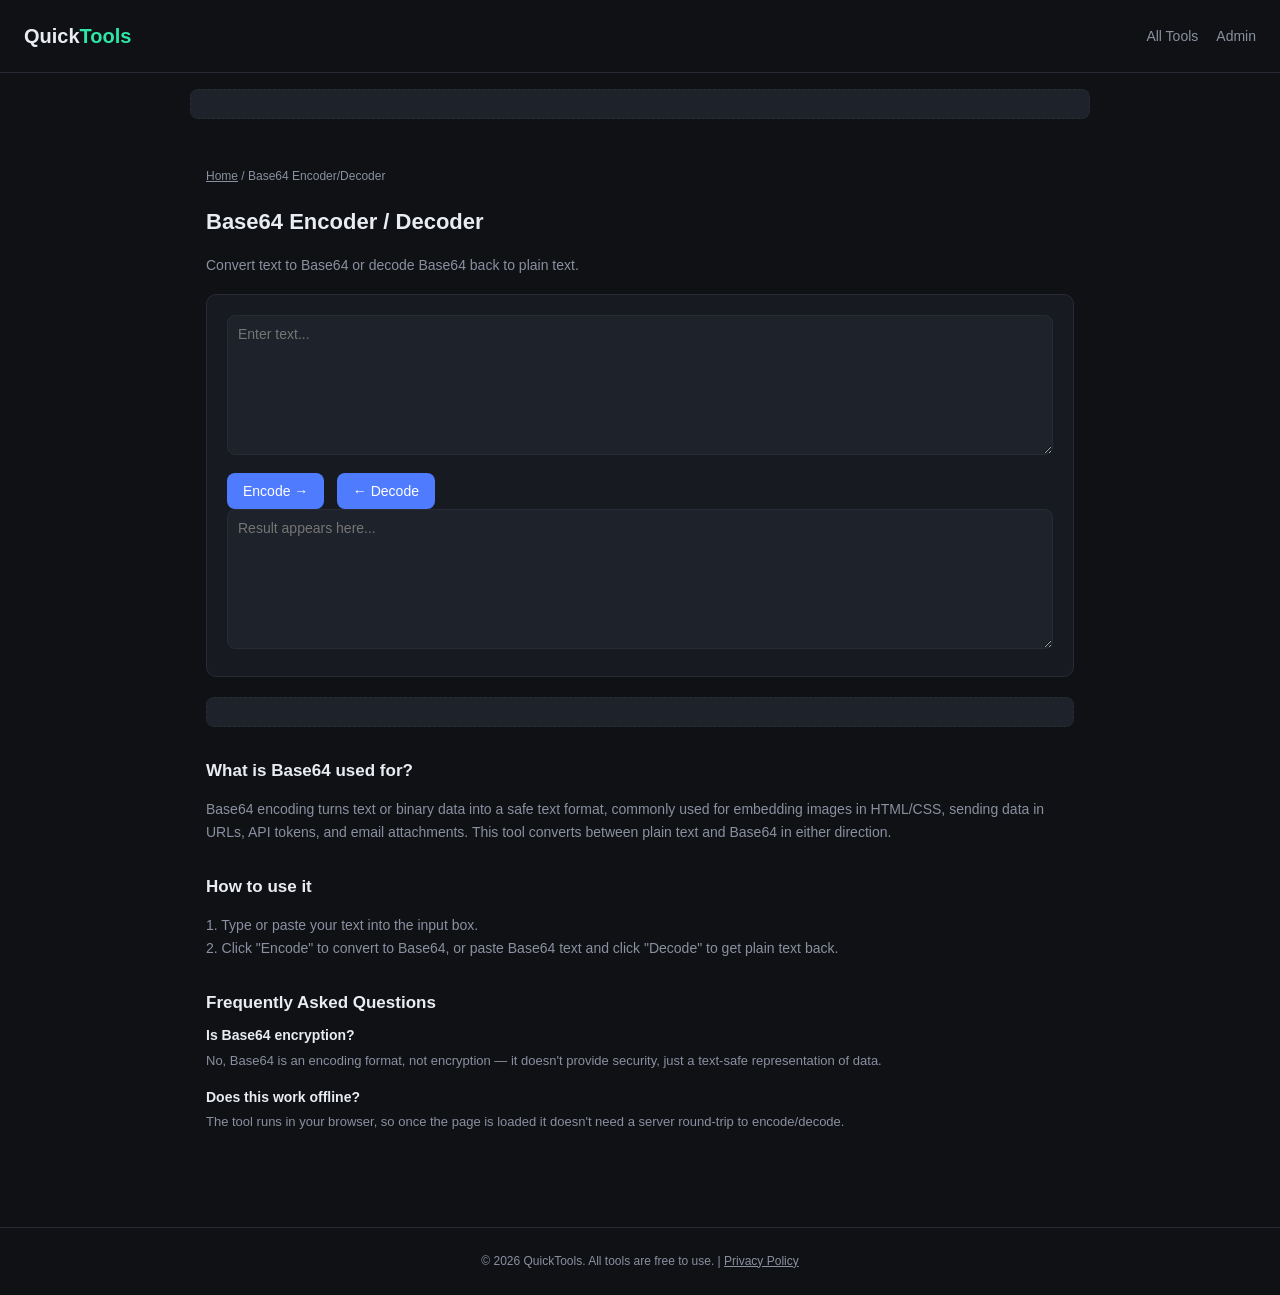
<file: base64-encoder-decoder.html>
<!DOCTYPE html>
<html lang="en">
<head>
<meta charset="UTF-8">
<meta name="viewport" content="width=device-width, initial-scale=1.0">
<title>Free Base64 Encoder & Decoder - Convert Text Online</title>
<meta name="description" content="Encode text to Base64 or decode Base64 back to text instantly. Free online Base64 converter tool.">
<link rel="canonical" href="https://YOURDOMAIN.com/base64-encoder-decoder.html">
<link rel="stylesheet" href="style.css">
</head>
<body>
<div id="adminBanner">Admin mode active — <a href="#" onclick="closeAdmin();return false;" style="color:inherit;">exit</a></div>
<header>
  <a class="logo" href="index.html"><h1 id="siteTitle">Quick<span>Tools</span></h1></a>
  <nav><a href="index.html">All Tools</a><a href="#" onclick="openAdminLogin();return false;">Admin</a></nav>
</header>
<div class="ad-slot"><!-- AdSense ad unit code goes here: Top Banner --></div>
<main>
  <p id="announcement"></p>
  <p class="breadcrumb"><a href="index.html">Home</a> / Base64 Encoder/Decoder</p>
  <h2>Base64 Encoder / Decoder</h2>
  <p class="subtitle">Convert text to Base64 or decode Base64 back to plain text.</p>

  <div class="tool-box">
    <textarea id="b64Input" placeholder="Enter text..."></textarea>
    <button onclick="b64Encode()">Encode →</button>
    <button onclick="b64Decode()">← Decode</button>
    <textarea id="b64Output" placeholder="Result appears here..."></textarea>
  </div>

  <div class="ad-slot"><!-- AdSense ad unit code goes here: In-content --></div>

  <div class="content-block">
    <h3>What is Base64 used for?</h3>
    <p>Base64 encoding turns text or binary data into a safe text format, commonly used for embedding images in HTML/CSS, sending data in URLs, API tokens, and email attachments. This tool converts between plain text and Base64 in either direction.</p>
  </div>

  <div class="content-block">
    <h3>How to use it</h3>
    <p>1. Type or paste your text into the input box.<br>2. Click "Encode" to convert to Base64, or paste Base64 text and click "Decode" to get plain text back.</p>
  </div>

  <div class="content-block">
    <h3>Frequently Asked Questions</h3>
    <div class="faq-item"><h4>Is Base64 encryption?</h4><p>No, Base64 is an encoding format, not encryption — it doesn't provide security, just a text-safe representation of data.</p></div>
    <div class="faq-item"><h4>Does this work offline?</h4><p>The tool runs in your browser, so once the page is loaded it doesn't need a server round-trip to encode/decode.</p></div>
  </div>
</main>
<footer>© 2026 QuickTools. All tools are free to use. | <a href="privacy-policy.html">Privacy Policy</a></footer>

<div class="modal-bg" id="loginModal">
  <div class="modal">
    <h2>Admin Login</h2>
    <input id="adminPass" type="password" placeholder="Enter admin password">
    <button onclick="tryLogin()">Login</button>
    <button class="secondary" onclick="closeModal('loginModal')">Cancel</button>
  </div>
</div>
<div class="modal-bg" id="adminModal">
  <div class="modal" style="max-width:520px;">
    <h2>Admin Panel</h2>
    <label style="font-size:13px;color:var(--muted);">Site Title</label>
    <input id="adminSiteTitle" style="margin-bottom:10px;">
    <label style="font-size:13px;color:var(--muted);">Announcement Bar Text</label>
    <input id="adminAnnouncement" style="margin-bottom:14px;">
    <p style="font-size:13px;color:var(--muted);margin-bottom:6px;">Toggle visible tools:</p>
    <div id="adminToolToggles"></div>
    <div style="margin-top:16px;">
      <button onclick="saveAdminSettings()">Save Changes</button>
      <button class="secondary" onclick="closeModal('adminModal')">Close</button>
    </div>
  </div>
</div>
<script src="script.js"></script>
</body>
</html>
</file>
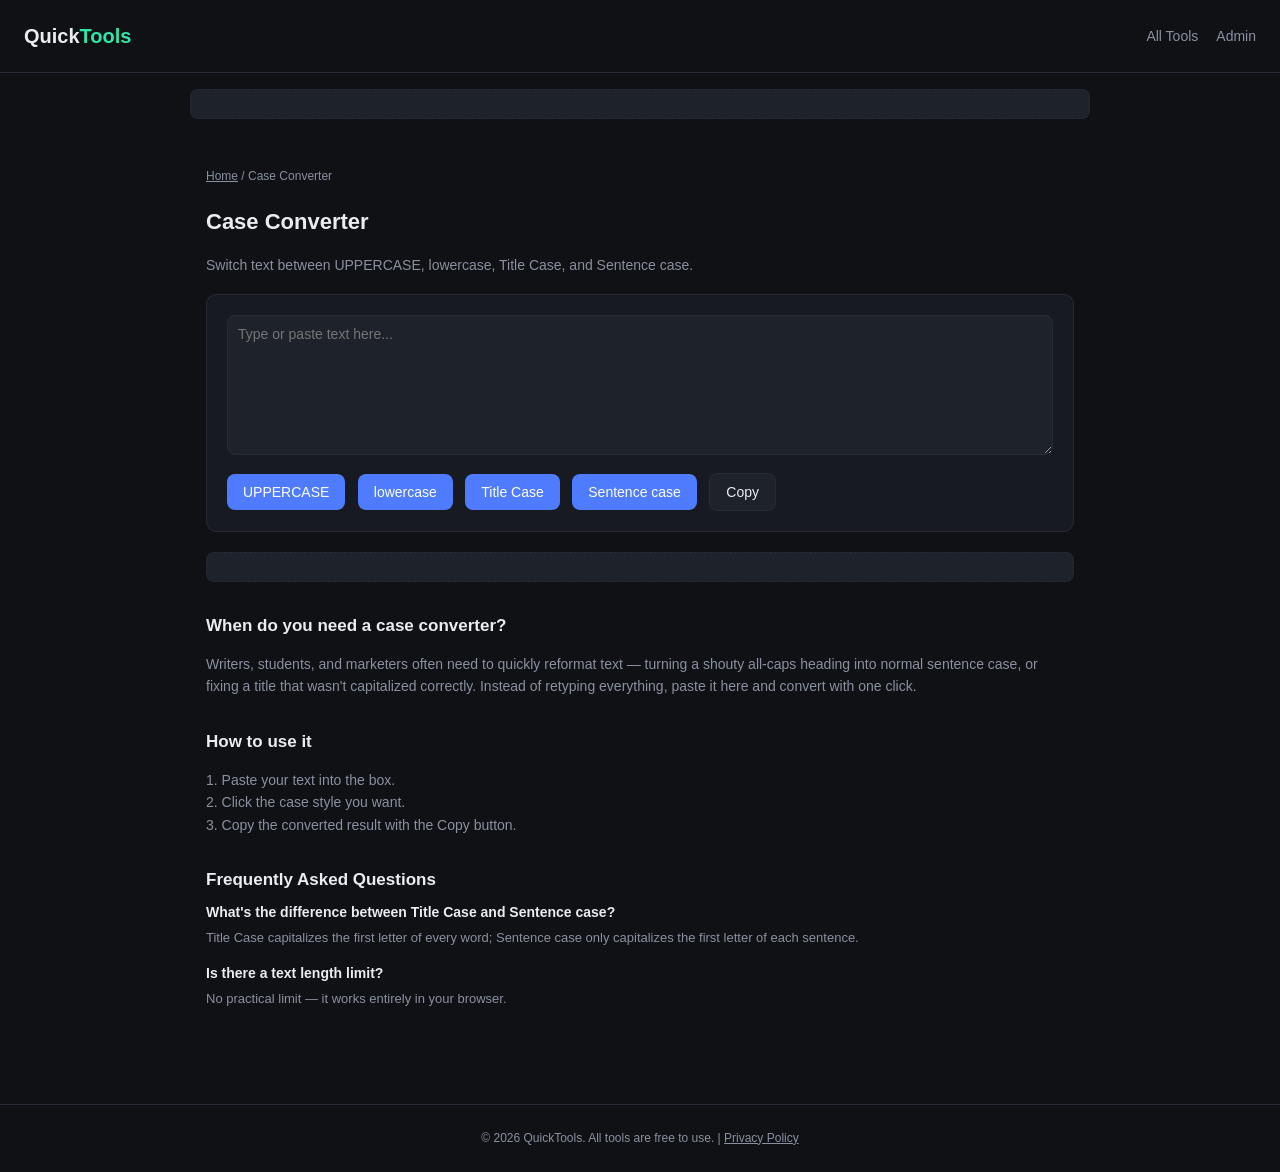
<file: case-converter.html>
<!DOCTYPE html>
<html lang="en">
<head>
<meta charset="UTF-8">
<meta name="viewport" content="width=device-width, initial-scale=1.0">
<title>Free Case Converter - UPPERCASE, lowercase, Title Case Online</title>
<meta name="description" content="Convert text between UPPERCASE, lowercase, Title Case, and Sentence case instantly. Free online case converter tool.">
<link rel="canonical" href="https://YOURDOMAIN.com/case-converter.html">
<link rel="stylesheet" href="style.css">
</head>
<body>
<div id="adminBanner">Admin mode active — <a href="#" onclick="closeAdmin();return false;" style="color:inherit;">exit</a></div>
<header>
  <a class="logo" href="index.html"><h1 id="siteTitle">Quick<span>Tools</span></h1></a>
  <nav><a href="index.html">All Tools</a><a href="#" onclick="openAdminLogin();return false;">Admin</a></nav>
</header>
<div class="ad-slot"><!-- AdSense ad unit code goes here: Top Banner --></div>
<main>
  <p id="announcement"></p>
  <p class="breadcrumb"><a href="index.html">Home</a> / Case Converter</p>
  <h2>Case Converter</h2>
  <p class="subtitle">Switch text between UPPERCASE, lowercase, Title Case, and Sentence case.</p>

  <div class="tool-box">
    <textarea id="caseInput" placeholder="Type or paste text here..."></textarea>
    <div>
      <button onclick="convertCase('upper')">UPPERCASE</button>
      <button onclick="convertCase('lower')">lowercase</button>
      <button onclick="convertCase('title')">Title Case</button>
      <button onclick="convertCase('sentence')">Sentence case</button>
      <button class="secondary" onclick="copyText('caseInput')">Copy</button>
    </div>
  </div>

  <div class="ad-slot"><!-- AdSense ad unit code goes here: In-content --></div>

  <div class="content-block">
    <h3>When do you need a case converter?</h3>
    <p>Writers, students, and marketers often need to quickly reformat text — turning a shouty all-caps heading into normal sentence case, or fixing a title that wasn't capitalized correctly. Instead of retyping everything, paste it here and convert with one click.</p>
  </div>

  <div class="content-block">
    <h3>How to use it</h3>
    <p>1. Paste your text into the box.<br>2. Click the case style you want.<br>3. Copy the converted result with the Copy button.</p>
  </div>

  <div class="content-block">
    <h3>Frequently Asked Questions</h3>
    <div class="faq-item"><h4>What's the difference between Title Case and Sentence case?</h4><p>Title Case capitalizes the first letter of every word; Sentence case only capitalizes the first letter of each sentence.</p></div>
    <div class="faq-item"><h4>Is there a text length limit?</h4><p>No practical limit — it works entirely in your browser.</p></div>
  </div>
</main>
<footer>© 2026 QuickTools. All tools are free to use. | <a href="privacy-policy.html">Privacy Policy</a></footer>

<div class="modal-bg" id="loginModal">
  <div class="modal">
    <h2>Admin Login</h2>
    <input id="adminPass" type="password" placeholder="Enter admin password">
    <button onclick="tryLogin()">Login</button>
    <button class="secondary" onclick="closeModal('loginModal')">Cancel</button>
  </div>
</div>
<div class="modal-bg" id="adminModal">
  <div class="modal" style="max-width:520px;">
    <h2>Admin Panel</h2>
    <label style="font-size:13px;color:var(--muted);">Site Title</label>
    <input id="adminSiteTitle" style="margin-bottom:10px;">
    <label style="font-size:13px;color:var(--muted);">Announcement Bar Text</label>
    <input id="adminAnnouncement" style="margin-bottom:14px;">
    <p style="font-size:13px;color:var(--muted);margin-bottom:6px;">Toggle visible tools:</p>
    <div id="adminToolToggles"></div>
    <div style="margin-top:16px;">
      <button onclick="saveAdminSettings()">Save Changes</button>
      <button class="secondary" onclick="closeModal('adminModal')">Close</button>
    </div>
  </div>
</div>
<script src="script.js"></script>
</body>
</html>
</file>
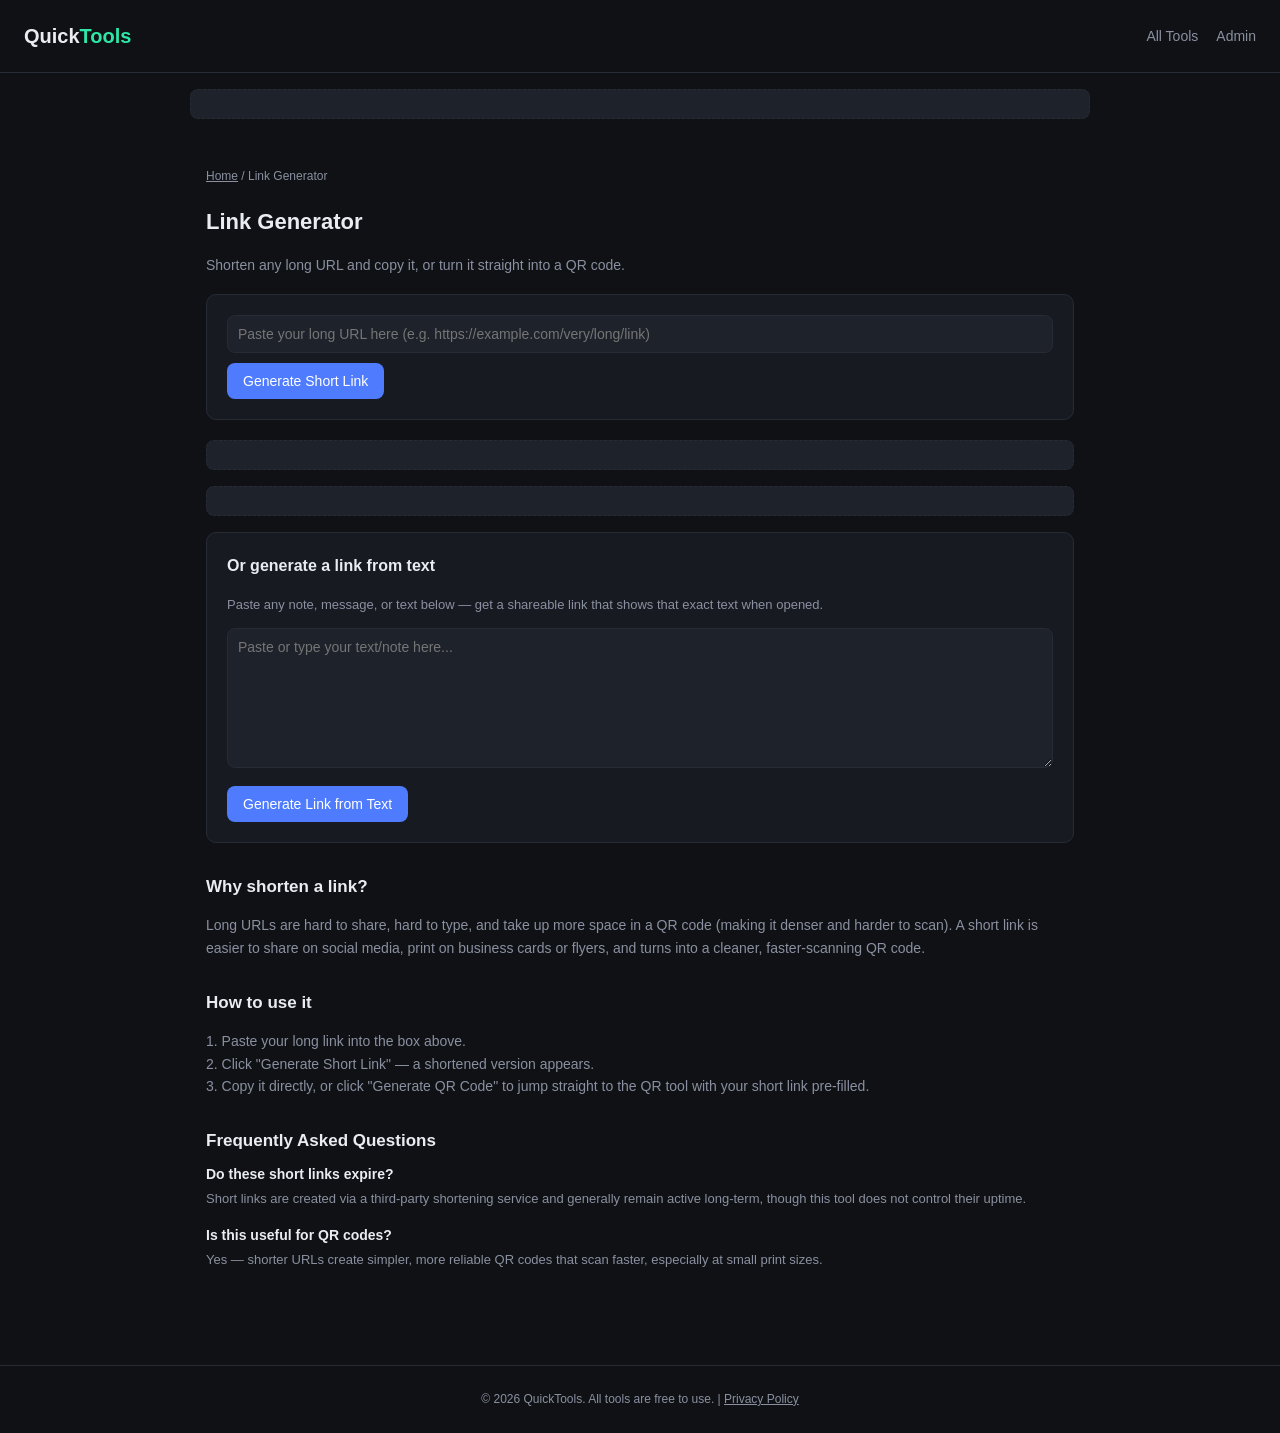
<file: link-generator (2).html>
<!DOCTYPE html>
<html lang="en">
<head>
<meta charset="UTF-8">
<meta name="viewport" content="width=device-width, initial-scale=1.0">
<title>Free Link Generator - Shorten URLs & Create QR-Ready Links Online</title>
<meta name="description" content="Free online link generator. Shorten any long URL instantly, copy it, or turn it straight into a QR code. No signup required.">
<link rel="canonical" href="https://shoppingfinds24hr-ui.github.io/quicktools/link-generator.html">
<link rel="stylesheet" href="style.css">
</head>
<body>
<div id="adminBanner">Admin mode active — <a href="#" onclick="closeAdmin();return false;" style="color:inherit;">exit</a></div>
<header>
  <a class="logo" href="index.html"><h1 id="siteTitle">Quick<span>Tools</span></h1></a>
  <nav><a href="index.html">All Tools</a><a href="#" onclick="openAdminLogin();return false;">Admin</a></nav>
</header>
<div class="ad-slot"><!-- AdSense ad unit code goes here: Top Banner --></div>
<main>
  <p id="announcement"></p>
  <p class="breadcrumb"><a href="index.html">Home</a> / Link Generator</p>
  <h2>Link Generator</h2>
  <p class="subtitle">Shorten any long URL and copy it, or turn it straight into a QR code.</p>

  <div class="tool-box">
    <input id="lgInput" placeholder="Paste your long URL here (e.g. https://example.com/very/long/link)">
    <button onclick="shortenLink()">Generate Short Link</button>
    <div id="lgResultBox" style="display:none;margin-top:14px;">
      <input id="lgOutput" readonly>
      <button class="secondary" onclick="copyText('lgOutput')">Copy Link</button>
      <button onclick="sendToQR()">Generate QR Code →</button>
    </div>
    <p id="lgError" style="color:var(--danger);font-size:13px;display:none;margin-top:8px;"></p>
  </div>

  <div class="ad-slot"><!-- AdSense ad unit code goes here: In-content --></div>

  <div class="ad-slot"><!-- AdSense ad unit code goes here: In-content --></div>

  <div class="tool-box">
    <h3 style="margin-top:0;font-size:16px;">Or generate a link from text</h3>
    <p style="color:var(--muted);font-size:13px;margin-top:0;">Paste any note, message, or text below — get a shareable link that shows that exact text when opened.</p>
    <textarea id="lgTextInput" placeholder="Paste or type your text/note here..."></textarea>
    <button onclick="textToLink()">Generate Link from Text</button>
    <div id="lgTextResultBox" style="display:none;margin-top:14px;">
      <input id="lgTextOutput" readonly>
      <button class="secondary" onclick="copyText('lgTextOutput')">Copy Link</button>
    </div>
    <p id="lgTextError" style="color:var(--danger);font-size:13px;display:none;margin-top:8px;"></p>
  </div>

  <div class="content-block">
    <h3>Why shorten a link?</h3>
    <p>Long URLs are hard to share, hard to type, and take up more space in a QR code (making it denser and harder to scan). A short link is easier to share on social media, print on business cards or flyers, and turns into a cleaner, faster-scanning QR code.</p>
  </div>

  <div class="content-block">
    <h3>How to use it</h3>
    <p>1. Paste your long link into the box above.<br>2. Click "Generate Short Link" — a shortened version appears.<br>3. Copy it directly, or click "Generate QR Code" to jump straight to the QR tool with your short link pre-filled.</p>
  </div>

  <div class="content-block">
    <h3>Frequently Asked Questions</h3>
    <div class="faq-item"><h4>Do these short links expire?</h4><p>Short links are created via a third-party shortening service and generally remain active long-term, though this tool does not control their uptime.</p></div>
    <div class="faq-item"><h4>Is this useful for QR codes?</h4><p>Yes — shorter URLs create simpler, more reliable QR codes that scan faster, especially at small print sizes.</p></div>
  </div>
</main>
<footer>© 2026 QuickTools. All tools are free to use. | <a href="privacy-policy.html">Privacy Policy</a></footer>

<div class="modal-bg" id="loginModal">
  <div class="modal">
    <h2>Admin Login</h2>
    <input id="adminPass" type="password" placeholder="Enter admin password">
    <button onclick="tryLogin()">Login</button>
    <button class="secondary" onclick="closeModal('loginModal')">Cancel</button>
  </div>
</div>
<div class="modal-bg" id="adminModal">
  <div class="modal" style="max-width:520px;">
    <h2>Admin Panel</h2>
    <label style="font-size:13px;color:var(--muted);">Site Title</label>
    <input id="adminSiteTitle" style="margin-bottom:10px;">
    <label style="font-size:13px;color:var(--muted);">Announcement Bar Text</label>
    <input id="adminAnnouncement" style="margin-bottom:14px;">
    <p style="font-size:13px;color:var(--muted);margin-bottom:6px;">Toggle visible tools:</p>
    <div id="adminToolToggles"></div>
    <div style="margin-top:16px;">
      <button onclick="saveAdminSettings()">Save Changes</button>
      <button class="secondary" onclick="closeModal('adminModal')">Close</button>
    </div>
  </div>
</div>
<script src="script.js"></script>
</body>
</html>
</file>
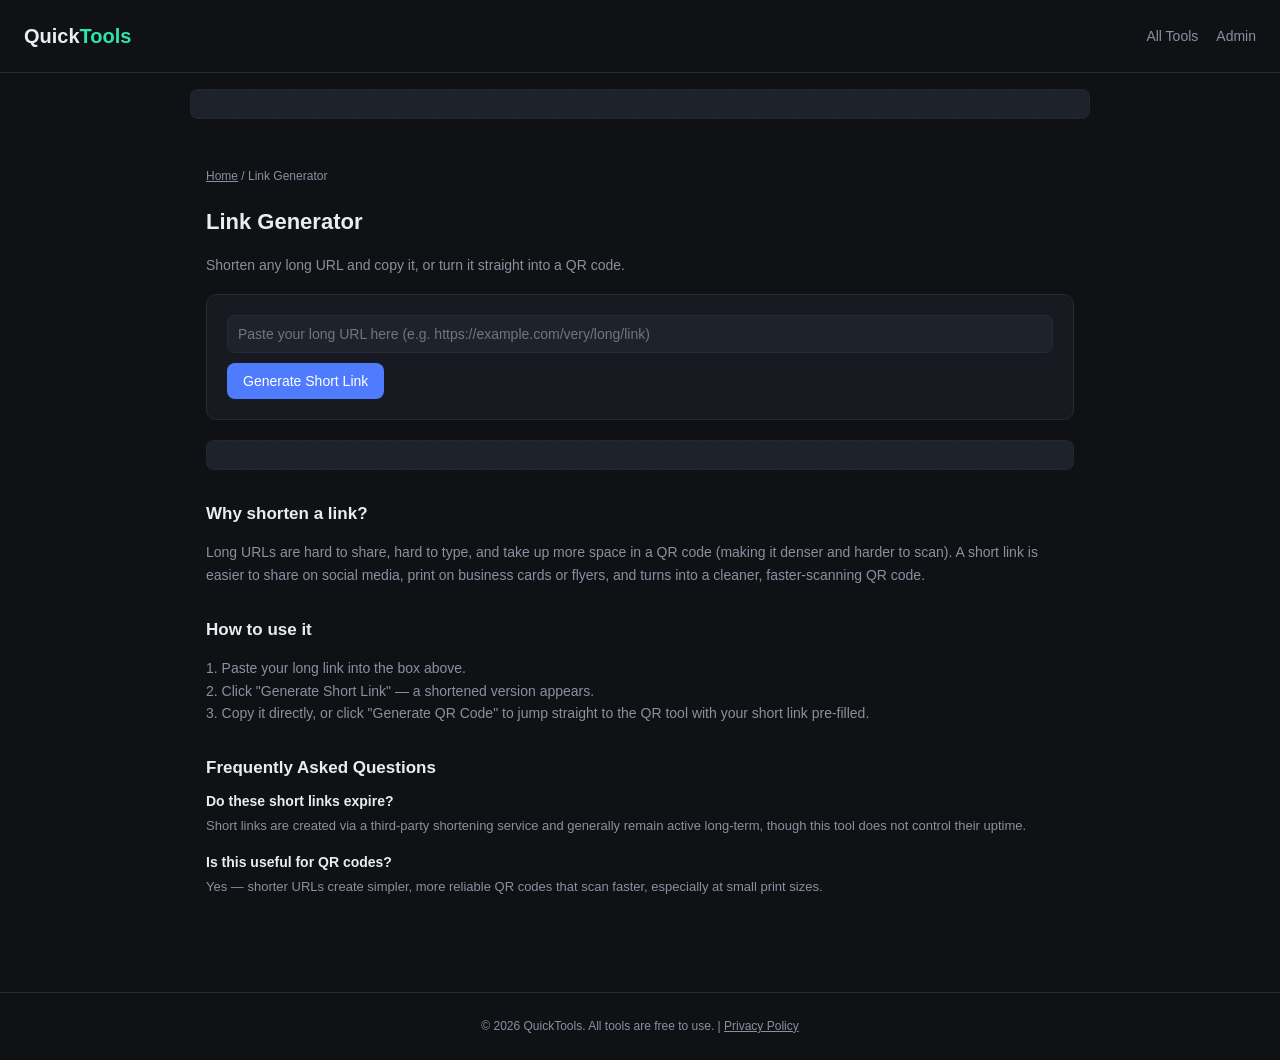
<file: link-generator.html>
<!DOCTYPE html>
<html lang="en">
<head>
<meta charset="UTF-8">
<meta name="viewport" content="width=device-width, initial-scale=1.0">
<title>Free Link Generator - Shorten URLs & Create QR-Ready Links Online</title>
<meta name="description" content="Free online link generator. Shorten any long URL instantly, copy it, or turn it straight into a QR code. No signup required.">
<link rel="canonical" href="https://shoppingfinds24hr-ui.github.io/quicktools/link-generator.html">
<link rel="stylesheet" href="style.css">
</head>
<body>
<div id="adminBanner">Admin mode active — <a href="#" onclick="closeAdmin();return false;" style="color:inherit;">exit</a></div>
<header>
  <a class="logo" href="index.html"><h1 id="siteTitle">Quick<span>Tools</span></h1></a>
  <nav><a href="index.html">All Tools</a><a href="#" onclick="openAdminLogin();return false;">Admin</a></nav>
</header>
<div class="ad-slot"><!-- AdSense ad unit code goes here: Top Banner --></div>
<main>
  <p id="announcement"></p>
  <p class="breadcrumb"><a href="index.html">Home</a> / Link Generator</p>
  <h2>Link Generator</h2>
  <p class="subtitle">Shorten any long URL and copy it, or turn it straight into a QR code.</p>

  <div class="tool-box">
    <input id="lgInput" placeholder="Paste your long URL here (e.g. https://example.com/very/long/link)">
    <button onclick="shortenLink()">Generate Short Link</button>
    <div id="lgResultBox" style="display:none;margin-top:14px;">
      <input id="lgOutput" readonly>
      <button class="secondary" onclick="copyText('lgOutput')">Copy Link</button>
      <button onclick="sendToQR()">Generate QR Code →</button>
    </div>
    <p id="lgError" style="color:var(--danger);font-size:13px;display:none;margin-top:8px;"></p>
  </div>

  <div class="ad-slot"><!-- AdSense ad unit code goes here: In-content --></div>

  <div class="content-block">
    <h3>Why shorten a link?</h3>
    <p>Long URLs are hard to share, hard to type, and take up more space in a QR code (making it denser and harder to scan). A short link is easier to share on social media, print on business cards or flyers, and turns into a cleaner, faster-scanning QR code.</p>
  </div>

  <div class="content-block">
    <h3>How to use it</h3>
    <p>1. Paste your long link into the box above.<br>2. Click "Generate Short Link" — a shortened version appears.<br>3. Copy it directly, or click "Generate QR Code" to jump straight to the QR tool with your short link pre-filled.</p>
  </div>

  <div class="content-block">
    <h3>Frequently Asked Questions</h3>
    <div class="faq-item"><h4>Do these short links expire?</h4><p>Short links are created via a third-party shortening service and generally remain active long-term, though this tool does not control their uptime.</p></div>
    <div class="faq-item"><h4>Is this useful for QR codes?</h4><p>Yes — shorter URLs create simpler, more reliable QR codes that scan faster, especially at small print sizes.</p></div>
  </div>
</main>
<footer>© 2026 QuickTools. All tools are free to use. | <a href="privacy-policy.html">Privacy Policy</a></footer>

<div class="modal-bg" id="loginModal">
  <div class="modal">
    <h2>Admin Login</h2>
    <input id="adminPass" type="password" placeholder="Enter admin password">
    <button onclick="tryLogin()">Login</button>
    <button class="secondary" onclick="closeModal('loginModal')">Cancel</button>
  </div>
</div>
<div class="modal-bg" id="adminModal">
  <div class="modal" style="max-width:520px;">
    <h2>Admin Panel</h2>
    <label style="font-size:13px;color:var(--muted);">Site Title</label>
    <input id="adminSiteTitle" style="margin-bottom:10px;">
    <label style="font-size:13px;color:var(--muted);">Announcement Bar Text</label>
    <input id="adminAnnouncement" style="margin-bottom:14px;">
    <p style="font-size:13px;color:var(--muted);margin-bottom:6px;">Toggle visible tools:</p>
    <div id="adminToolToggles"></div>
    <div style="margin-top:16px;">
      <button onclick="saveAdminSettings()">Save Changes</button>
      <button class="secondary" onclick="closeModal('adminModal')">Close</button>
    </div>
  </div>
</div>
<script src="script.js"></script>
</body>
</html>
</file>
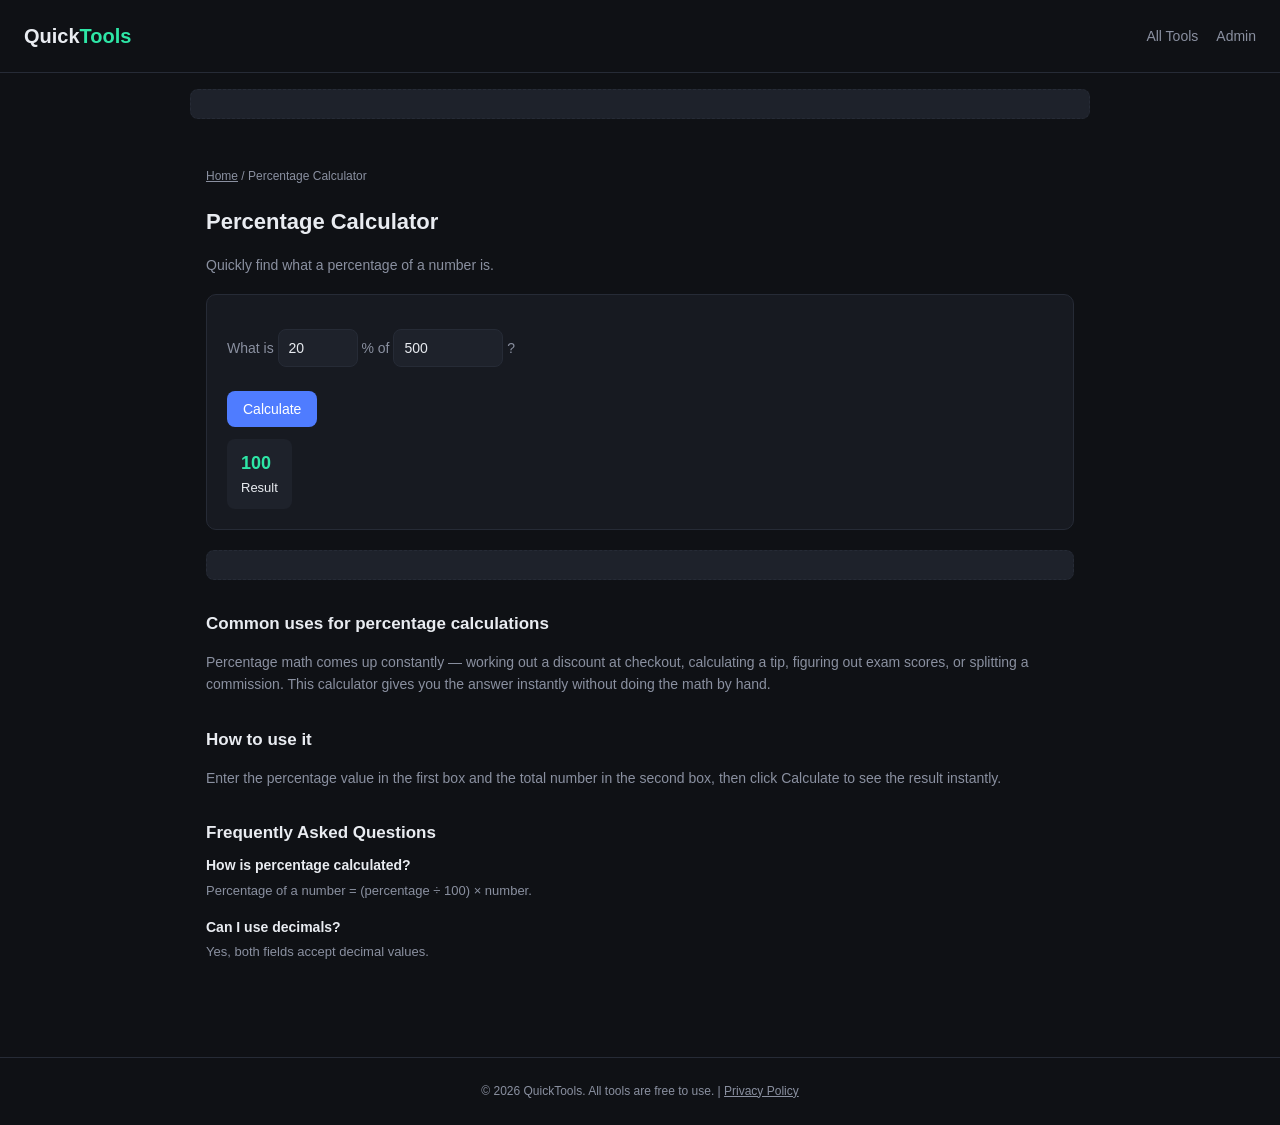
<file: percentage-calculator.html>
<!DOCTYPE html>
<html lang="en">
<head>
<meta charset="UTF-8">
<meta name="viewport" content="width=device-width, initial-scale=1.0">
<title>Free Percentage Calculator - Quick Percentage Math Online</title>
<meta name="description" content="Calculate percentages instantly. Find what percent of a number is, percentage increase/decrease, and more. Free online percentage calculator.">
<link rel="canonical" href="https://YOURDOMAIN.com/percentage-calculator.html">
<link rel="stylesheet" href="style.css">
</head>
<body>
<div id="adminBanner">Admin mode active — <a href="#" onclick="closeAdmin();return false;" style="color:inherit;">exit</a></div>
<header>
  <a class="logo" href="index.html"><h1 id="siteTitle">Quick<span>Tools</span></h1></a>
  <nav><a href="index.html">All Tools</a><a href="#" onclick="openAdminLogin();return false;">Admin</a></nav>
</header>
<div class="ad-slot"><!-- AdSense ad unit code goes here: Top Banner --></div>
<main>
  <p id="announcement"></p>
  <p class="breadcrumb"><a href="index.html">Home</a> / Percentage Calculator</p>
  <h2>Percentage Calculator</h2>
  <p class="subtitle">Quickly find what a percentage of a number is.</p>

  <div class="tool-box">
    <p style="color:var(--muted);font-size:14px;">What is <input style="width:80px;display:inline-block;" id="pA" type="number" value="20"> % of <input style="width:110px;display:inline-block;" id="pB" type="number" value="500"> ?</p>
    <button onclick="calcPercent()">Calculate</button>
    <div class="stats"><div class="stat"><b id="pResult">100</b>Result</div></div>
  </div>

  <div class="ad-slot"><!-- AdSense ad unit code goes here: In-content --></div>

  <div class="content-block">
    <h3>Common uses for percentage calculations</h3>
    <p>Percentage math comes up constantly — working out a discount at checkout, calculating a tip, figuring out exam scores, or splitting a commission. This calculator gives you the answer instantly without doing the math by hand.</p>
  </div>

  <div class="content-block">
    <h3>How to use it</h3>
    <p>Enter the percentage value in the first box and the total number in the second box, then click Calculate to see the result instantly.</p>
  </div>

  <div class="content-block">
    <h3>Frequently Asked Questions</h3>
    <div class="faq-item"><h4>How is percentage calculated?</h4><p>Percentage of a number = (percentage ÷ 100) × number.</p></div>
    <div class="faq-item"><h4>Can I use decimals?</h4><p>Yes, both fields accept decimal values.</p></div>
  </div>
</main>
<footer>© 2026 QuickTools. All tools are free to use. | <a href="privacy-policy.html">Privacy Policy</a></footer>

<div class="modal-bg" id="loginModal">
  <div class="modal">
    <h2>Admin Login</h2>
    <input id="adminPass" type="password" placeholder="Enter admin password">
    <button onclick="tryLogin()">Login</button>
    <button class="secondary" onclick="closeModal('loginModal')">Cancel</button>
  </div>
</div>
<div class="modal-bg" id="adminModal">
  <div class="modal" style="max-width:520px;">
    <h2>Admin Panel</h2>
    <label style="font-size:13px;color:var(--muted);">Site Title</label>
    <input id="adminSiteTitle" style="margin-bottom:10px;">
    <label style="font-size:13px;color:var(--muted);">Announcement Bar Text</label>
    <input id="adminAnnouncement" style="margin-bottom:14px;">
    <p style="font-size:13px;color:var(--muted);margin-bottom:6px;">Toggle visible tools:</p>
    <div id="adminToolToggles"></div>
    <div style="margin-top:16px;">
      <button onclick="saveAdminSettings()">Save Changes</button>
      <button class="secondary" onclick="closeModal('adminModal')">Close</button>
    </div>
  </div>
</div>
<script src="script.js"></script>
</body>
</html>
</file>
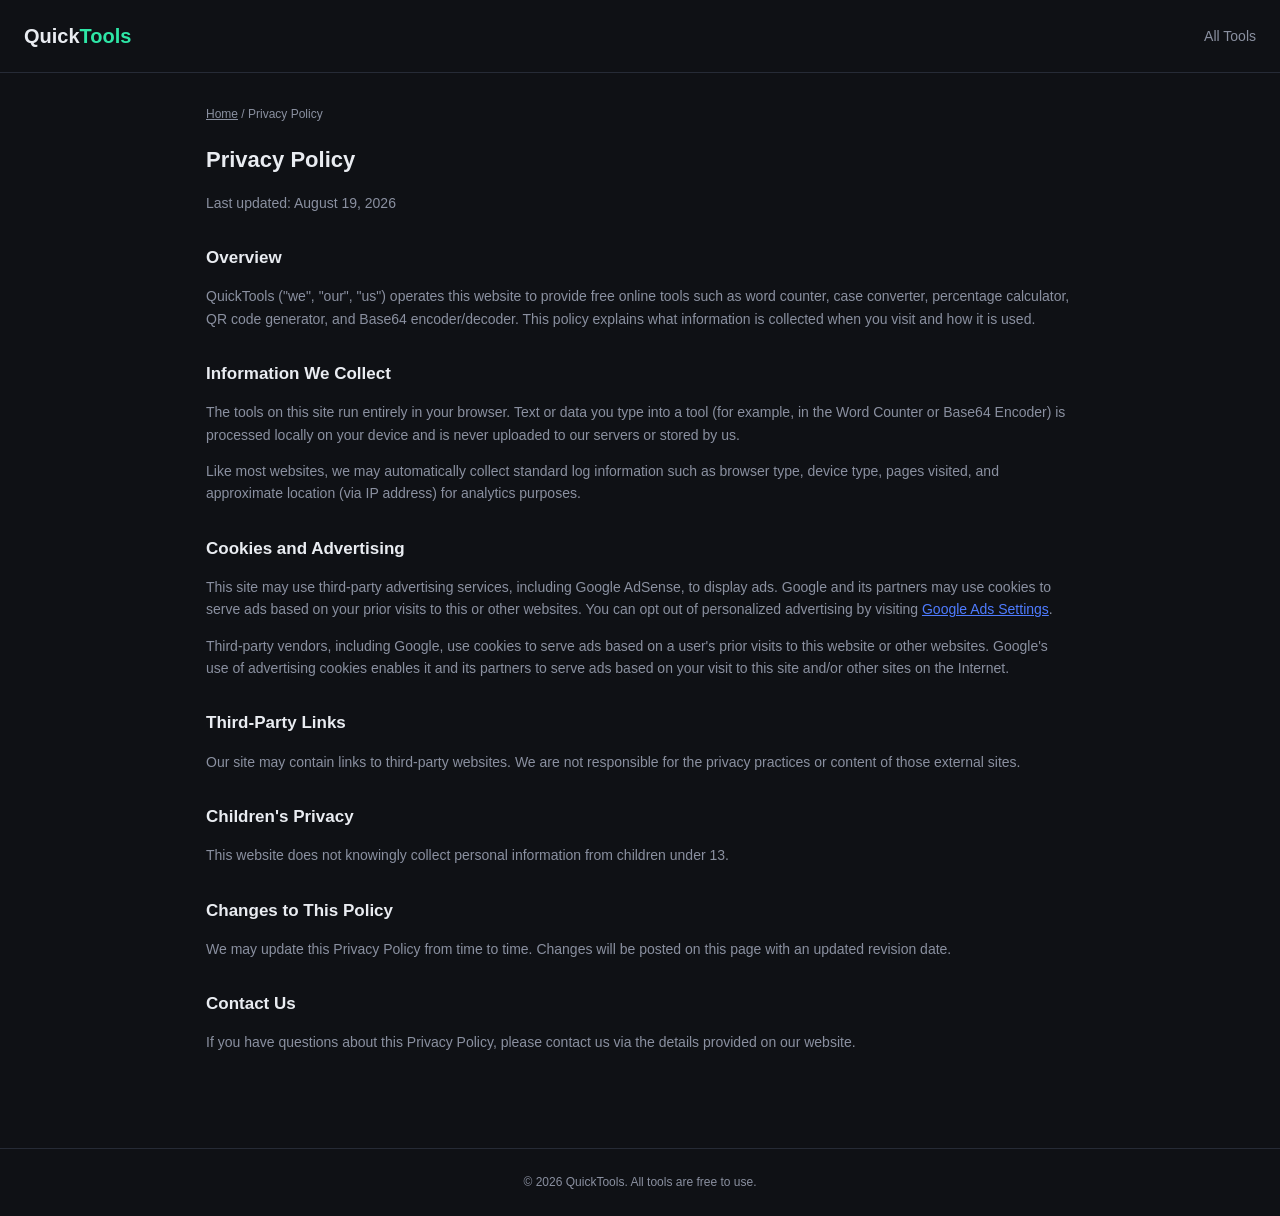
<file: privacy-policy (1).html>
<!DOCTYPE html>
<html lang="en">
<head>
<meta charset="UTF-8">
<meta name="viewport" content="width=device-width, initial-scale=1.0">
<title>Privacy Policy - QuickTools</title>
<meta name="description" content="Privacy Policy for QuickTools - Free Online Tools.">
<link rel="canonical" href="https://shoppingfinds24hr-ui.github.io/quicktools/privacy-policy.html">
<link rel="stylesheet" href="style.css">
</head>
<body>
<div id="adminBanner">Admin mode active — <a href="#" onclick="closeAdmin();return false;" style="color:inherit;">exit</a></div>
<header>
  <a class="logo" href="index.html"><h1 id="siteTitle">Quick<span>Tools</span></h1></a>
  <nav><a href="index.html">All Tools</a></nav>
</header>
<main>
  <p class="breadcrumb"><a href="index.html">Home</a> / Privacy Policy</p>
  <h2>Privacy Policy</h2>
  <p class="subtitle">Last updated: August 19, 2026</p>

  <div class="content-block">
    <h3>Overview</h3>
    <p>QuickTools ("we", "our", "us") operates this website to provide free online tools such as word counter, case converter, percentage calculator, QR code generator, and Base64 encoder/decoder. This policy explains what information is collected when you visit and how it is used.</p>
  </div>

  <div class="content-block">
    <h3>Information We Collect</h3>
    <p>The tools on this site run entirely in your browser. Text or data you type into a tool (for example, in the Word Counter or Base64 Encoder) is processed locally on your device and is never uploaded to our servers or stored by us.</p>
    <p>Like most websites, we may automatically collect standard log information such as browser type, device type, pages visited, and approximate location (via IP address) for analytics purposes.</p>
  </div>

  <div class="content-block">
    <h3>Cookies and Advertising</h3>
    <p>This site may use third-party advertising services, including Google AdSense, to display ads. Google and its partners may use cookies to serve ads based on your prior visits to this or other websites. You can opt out of personalized advertising by visiting <a href="https://adssettings.google.com" style="color:var(--accent);">Google Ads Settings</a>.</p>
    <p>Third-party vendors, including Google, use cookies to serve ads based on a user's prior visits to this website or other websites. Google's use of advertising cookies enables it and its partners to serve ads based on your visit to this site and/or other sites on the Internet.</p>
  </div>

  <div class="content-block">
    <h3>Third-Party Links</h3>
    <p>Our site may contain links to third-party websites. We are not responsible for the privacy practices or content of those external sites.</p>
  </div>

  <div class="content-block">
    <h3>Children's Privacy</h3>
    <p>This website does not knowingly collect personal information from children under 13.</p>
  </div>

  <div class="content-block">
    <h3>Changes to This Policy</h3>
    <p>We may update this Privacy Policy from time to time. Changes will be posted on this page with an updated revision date.</p>
  </div>

  <div class="content-block">
    <h3>Contact Us</h3>
    <p>If you have questions about this Privacy Policy, please contact us via the details provided on our website.</p>
  </div>
</main>
<footer>© 2026 QuickTools. All tools are free to use.</footer>
</body>
</html>
</file>
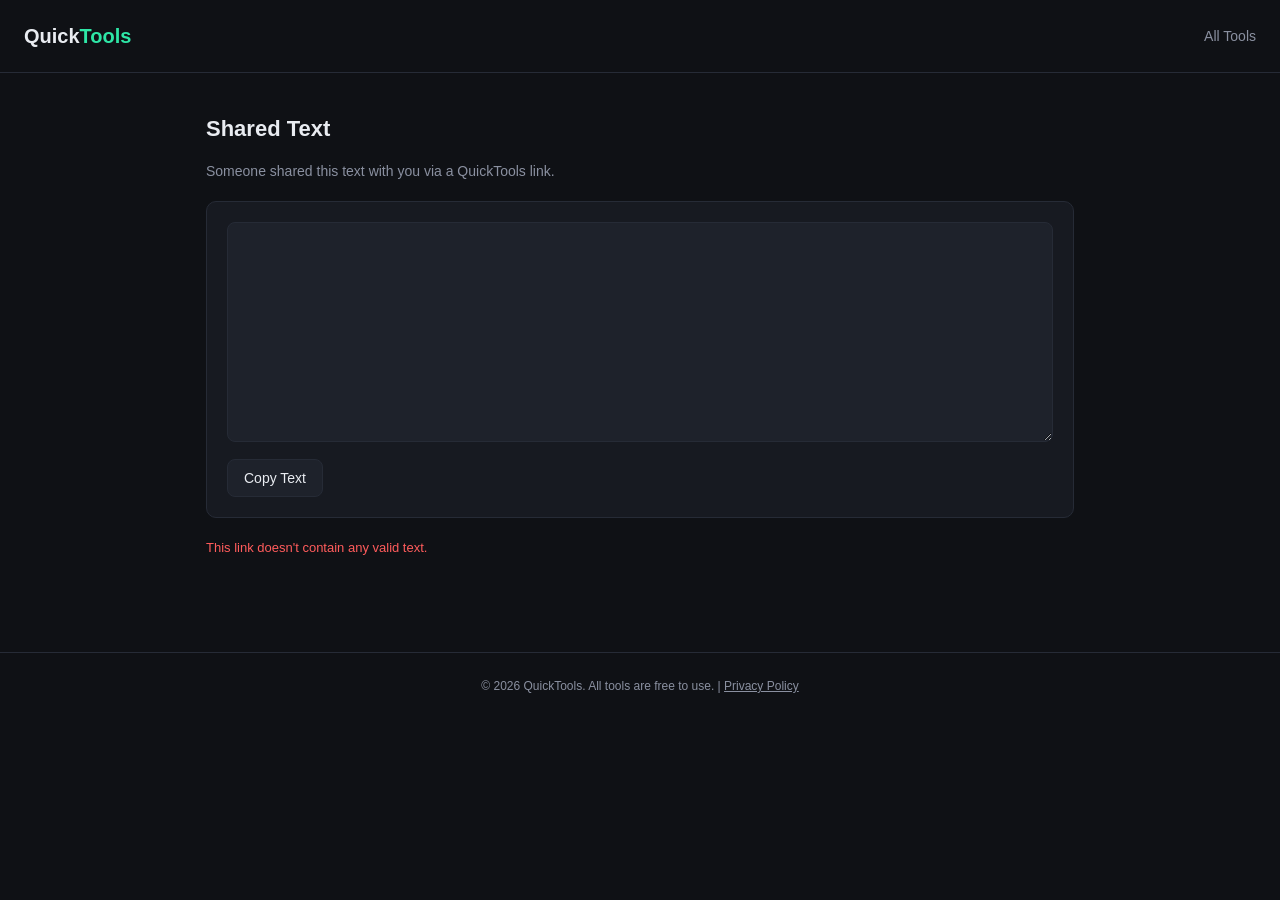
<file: view-text.html>
<!DOCTYPE html>
<html lang="en">
<head>
<meta charset="UTF-8">
<meta name="viewport" content="width=device-width, initial-scale=1.0">
<title>Shared Text - QuickTools</title>
<meta name="robots" content="noindex">
<link rel="stylesheet" href="style.css">
</head>
<body>
<header>
  <a class="logo" href="index.html"><h1 id="siteTitle">Quick<span>Tools</span></h1></a>
  <nav><a href="index.html">All Tools</a></nav>
</header>
<main>
  <h2>Shared Text</h2>
  <p class="subtitle">Someone shared this text with you via a QuickTools link.</p>
  <div class="tool-box">
    <textarea id="viewOutput" readonly style="min-height:220px;"></textarea>
    <button class="secondary" onclick="copyText('viewOutput')">Copy Text</button>
  </div>
  <p id="viewError" style="color:var(--danger);font-size:13px;display:none;">This link doesn't contain any valid text.</p>
</main>
<footer>© 2026 QuickTools. All tools are free to use. | <a href="privacy-policy.html">Privacy Policy</a></footer>
<script>
  function loadSharedText(){
    const params = new URLSearchParams(window.location.search);
    const data = params.get("data");
    const out = document.getElementById("viewOutput");
    const err = document.getElementById("viewError");
    if(!data){ err.style.display = "block"; return; }
    try{
      const decoded = decodeURIComponent(escape(atob(decodeURIComponent(data))));
      out.value = decoded;
    } catch(e){
      err.style.display = "block";
    }
  }
  function copyText(id){ navigator.clipboard.writeText(document.getElementById(id).value); }
  loadSharedText();
</script>
</body>
</html>
</file>
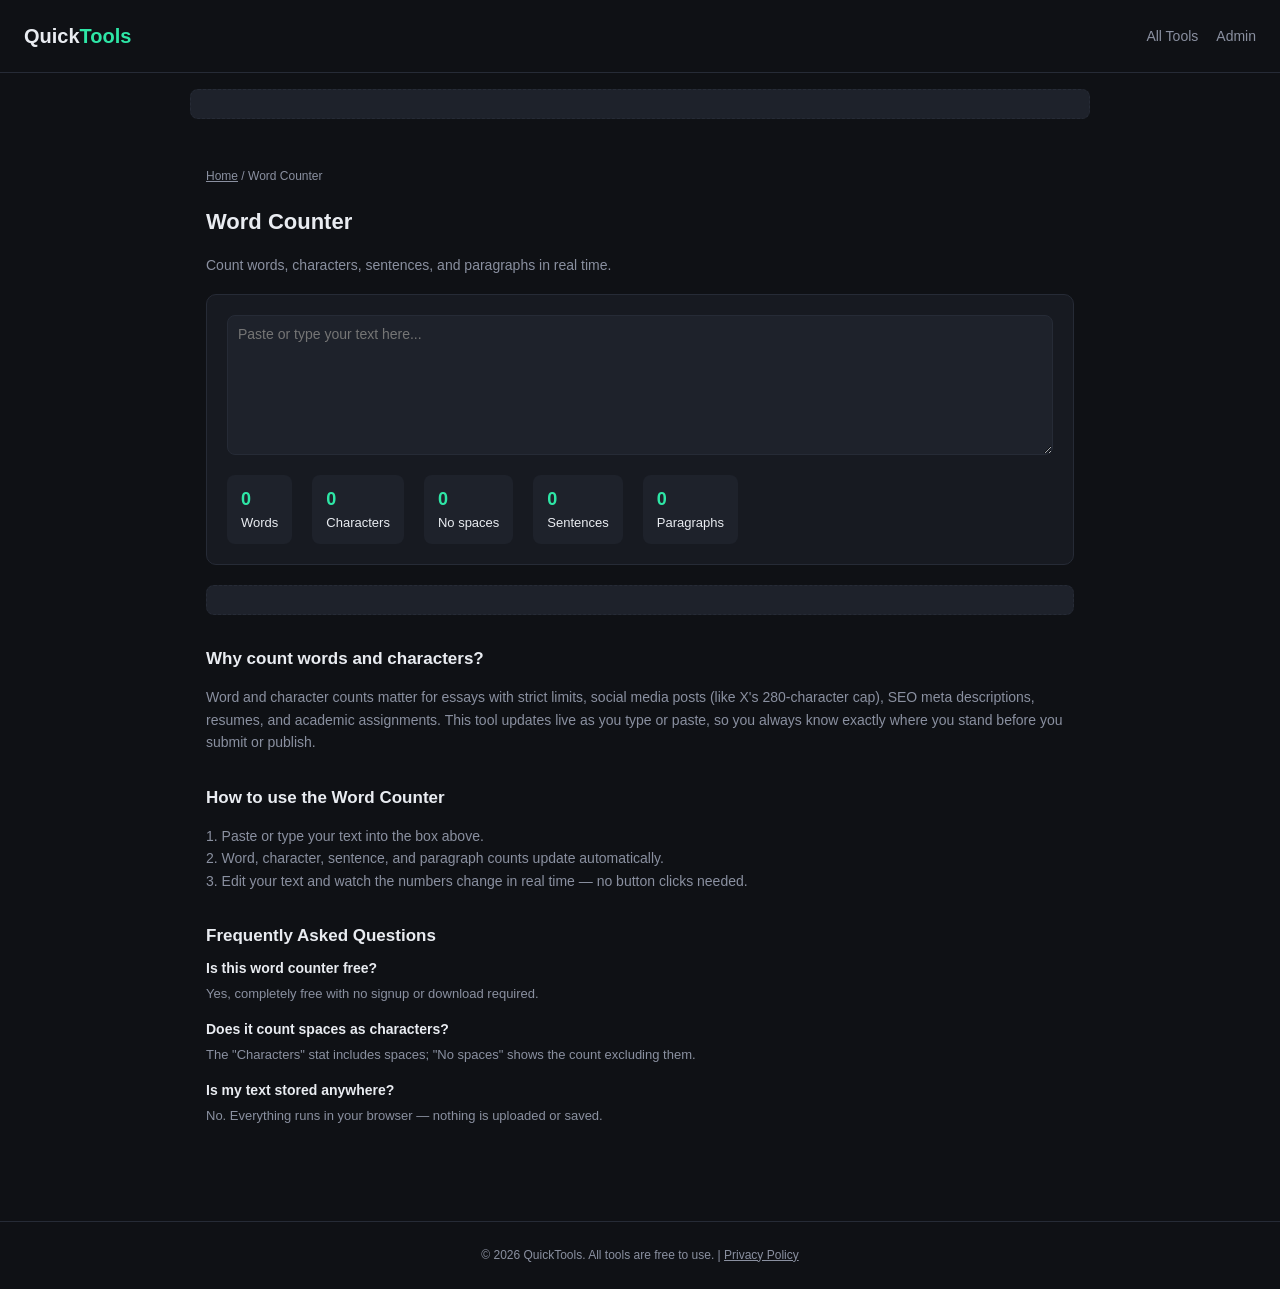
<file: word-counter.html>
<!DOCTYPE html>
<html lang="en">
<head>
<meta charset="UTF-8">
<meta name="viewport" content="width=device-width, initial-scale=1.0">
<title>Free Word Counter Tool - Count Words, Characters & Sentences Online</title>
<meta name="description" content="Free online word counter. Instantly count words, characters, sentences, and paragraphs as you type. No signup required.">
<link rel="canonical" href="https://YOURDOMAIN.com/word-counter.html">
<link rel="stylesheet" href="style.css">
</head>
<body>
<div id="adminBanner">Admin mode active — <a href="#" onclick="closeAdmin();return false;" style="color:inherit;">exit</a></div>
<header>
  <a class="logo" href="index.html"><h1 id="siteTitle">Quick<span>Tools</span></h1></a>
  <nav><a href="index.html">All Tools</a><a href="#" onclick="openAdminLogin();return false;">Admin</a></nav>
</header>
<div class="ad-slot"><!-- AdSense ad unit code goes here: Top Banner --></div>
<main>
  <p id="announcement"></p>
  <p class="breadcrumb"><a href="index.html">Home</a> / Word Counter</p>
  <h2>Word Counter</h2>
  <p class="subtitle">Count words, characters, sentences, and paragraphs in real time.</p>

  <div class="tool-box">
    <textarea id="wcInput" placeholder="Paste or type your text here..." oninput="updateWC()"></textarea>
    <div class="stats">
      <div class="stat"><b id="wcWords">0</b>Words</div>
      <div class="stat"><b id="wcChars">0</b>Characters</div>
      <div class="stat"><b id="wcCharsNoSpace">0</b>No spaces</div>
      <div class="stat"><b id="wcSentences">0</b>Sentences</div>
      <div class="stat"><b id="wcParas">0</b>Paragraphs</div>
    </div>
  </div>

  <div class="ad-slot"><!-- AdSense ad unit code goes here: In-content --></div>

  <div class="content-block">
    <h3>Why count words and characters?</h3>
    <p>Word and character counts matter for essays with strict limits, social media posts (like X's 280-character cap), SEO meta descriptions, resumes, and academic assignments. This tool updates live as you type or paste, so you always know exactly where you stand before you submit or publish.</p>
  </div>

  <div class="content-block">
    <h3>How to use the Word Counter</h3>
    <p>1. Paste or type your text into the box above.<br>
    2. Word, character, sentence, and paragraph counts update automatically.<br>
    3. Edit your text and watch the numbers change in real time — no button clicks needed.</p>
  </div>

  <div class="content-block">
    <h3>Frequently Asked Questions</h3>
    <div class="faq-item"><h4>Is this word counter free?</h4><p>Yes, completely free with no signup or download required.</p></div>
    <div class="faq-item"><h4>Does it count spaces as characters?</h4><p>The "Characters" stat includes spaces; "No spaces" shows the count excluding them.</p></div>
    <div class="faq-item"><h4>Is my text stored anywhere?</h4><p>No. Everything runs in your browser — nothing is uploaded or saved.</p></div>
  </div>
</main>
<footer>© 2026 QuickTools. All tools are free to use. | <a href="privacy-policy.html">Privacy Policy</a></footer>

<div class="modal-bg" id="loginModal">
  <div class="modal">
    <h2>Admin Login</h2>
    <input id="adminPass" type="password" placeholder="Enter admin password">
    <button onclick="tryLogin()">Login</button>
    <button class="secondary" onclick="closeModal('loginModal')">Cancel</button>
  </div>
</div>
<div class="modal-bg" id="adminModal">
  <div class="modal" style="max-width:520px;">
    <h2>Admin Panel</h2>
    <label style="font-size:13px;color:var(--muted);">Site Title</label>
    <input id="adminSiteTitle" style="margin-bottom:10px;">
    <label style="font-size:13px;color:var(--muted);">Announcement Bar Text</label>
    <input id="adminAnnouncement" style="margin-bottom:14px;">
    <p style="font-size:13px;color:var(--muted);margin-bottom:6px;">Toggle visible tools:</p>
    <div id="adminToolToggles"></div>
    <div style="margin-top:16px;">
      <button onclick="saveAdminSettings()">Save Changes</button>
      <button class="secondary" onclick="closeModal('adminModal')">Close</button>
    </div>
  </div>
</div>
<script src="script.js"></script>
</body>
</html>
</file>
<file: style.css>
:root{
  --bg:#0f1115; --panel:#171a21; --panel2:#1e222b; --text:#e9ecf1; --muted:#8a90a0;
  --accent:#4f7cff; --accent2:#2ee6a6; --border:#262b36; --danger:#ff5c5c;
}
*{box-sizing:border-box;}
body{margin:0;background:var(--bg);color:var(--text);font-family:-apple-system,Segoe UI,Roboto,Helvetica,Arial,sans-serif;line-height:1.6;}
header{padding:20px 24px;border-bottom:1px solid var(--border);display:flex;justify-content:space-between;align-items:center;position:sticky;top:0;background:var(--bg);z-index:10;}
header h1{font-size:20px;margin:0;}
header a.logo{color:var(--text);text-decoration:none;}
header h1 span{color:var(--accent2);}
nav a{color:var(--muted);text-decoration:none;margin-left:18px;font-size:14px;}
nav a:hover{color:var(--text);}
.ad-slot{background:var(--panel2);border:1px dashed var(--border);border-radius:8px;text-align:center;color:var(--muted);font-size:12px;padding:14px;margin:16px auto;max-width:900px;}
main{max-width:900px;margin:0 auto;padding:20px 16px 60px;}
.breadcrumb{font-size:12px;color:var(--muted);margin-bottom:10px;}
.breadcrumb a{color:var(--muted);}
h2{font-size:22px;margin-bottom:6px;}
.subtitle{color:var(--muted);font-size:14px;margin-bottom:18px;}
.grid{display:grid;grid-template-columns:repeat(auto-fit,minmax(220px,1fr));gap:14px;margin:20px 0;}
.card{background:var(--panel);border:1px solid var(--border);border-radius:10px;padding:16px;text-decoration:none;display:block;transition:.15s;}
.card:hover{border-color:var(--accent);transform:translateY(-2px);}
.card h3{margin:0 0 6px;font-size:15px;color:var(--text);}
.card p{margin:0;color:var(--muted);font-size:13px;}
.tool-box{background:var(--panel);border:1px solid var(--border);border-radius:10px;padding:20px;margin-bottom:20px;}
textarea, input, select{width:100%;background:var(--panel2);border:1px solid var(--border);color:var(--text);border-radius:8px;padding:10px;font-size:14px;font-family:inherit;}
textarea{min-height:140px;resize:vertical;}
button{background:var(--accent);color:#fff;border:none;border-radius:8px;padding:10px 16px;font-size:14px;cursor:pointer;margin-top:10px;margin-right:8px;}
button.secondary{background:var(--panel2);color:var(--text);border:1px solid var(--border);}
.stats{display:flex;gap:20px;flex-wrap:wrap;margin-top:12px;}
.stat{background:var(--panel2);padding:10px 14px;border-radius:8px;font-size:13px;}
.stat b{display:block;font-size:18px;color:var(--accent2);}
.content-block{margin-top:30px;}
.content-block h3{font-size:17px;margin-bottom:8px;color:var(--text);}
.content-block p{color:var(--muted);font-size:14px;}
.faq-item{margin-bottom:14px;}
.faq-item h4{font-size:14px;margin:0 0 4px;color:var(--text);}
.faq-item p{margin:0;color:var(--muted);font-size:13px;}
footer{text-align:center;color:var(--muted);font-size:12px;padding:24px;border-top:1px solid var(--border);margin-top:20px;}
footer a{color:var(--muted);}
#qrOut{margin-top:14px;}
.modal-bg{display:none;position:fixed;inset:0;background:rgba(0,0,0,.6);z-index:50;align-items:center;justify-content:center;}
.modal-bg.active{display:flex;}
.modal{background:var(--panel);border:1px solid var(--border);border-radius:12px;padding:24px;width:90%;max-width:420px;}
.modal h2{margin-top:0;font-size:17px;}
.admin-row{display:flex;justify-content:space-between;align-items:center;padding:10px 0;border-bottom:1px solid var(--border);font-size:13px;}
.toggle{width:38px;height:22px;background:var(--panel2);border-radius:20px;position:relative;cursor:pointer;border:1px solid var(--border);}
.toggle.on{background:var(--accent2);}
.toggle span{position:absolute;top:2px;left:2px;width:16px;height:16px;background:#fff;border-radius:50%;transition:.15s;}
.toggle.on span{left:18px;}
#adminBanner{display:none;background:#2ee6a622;color:var(--accent2);text-align:center;font-size:13px;padding:8px;}
#announcement{display:none;background:var(--panel2);padding:10px 14px;border-radius:8px;color:var(--accent2);font-size:13px;margin-bottom:16px;}
</file>
